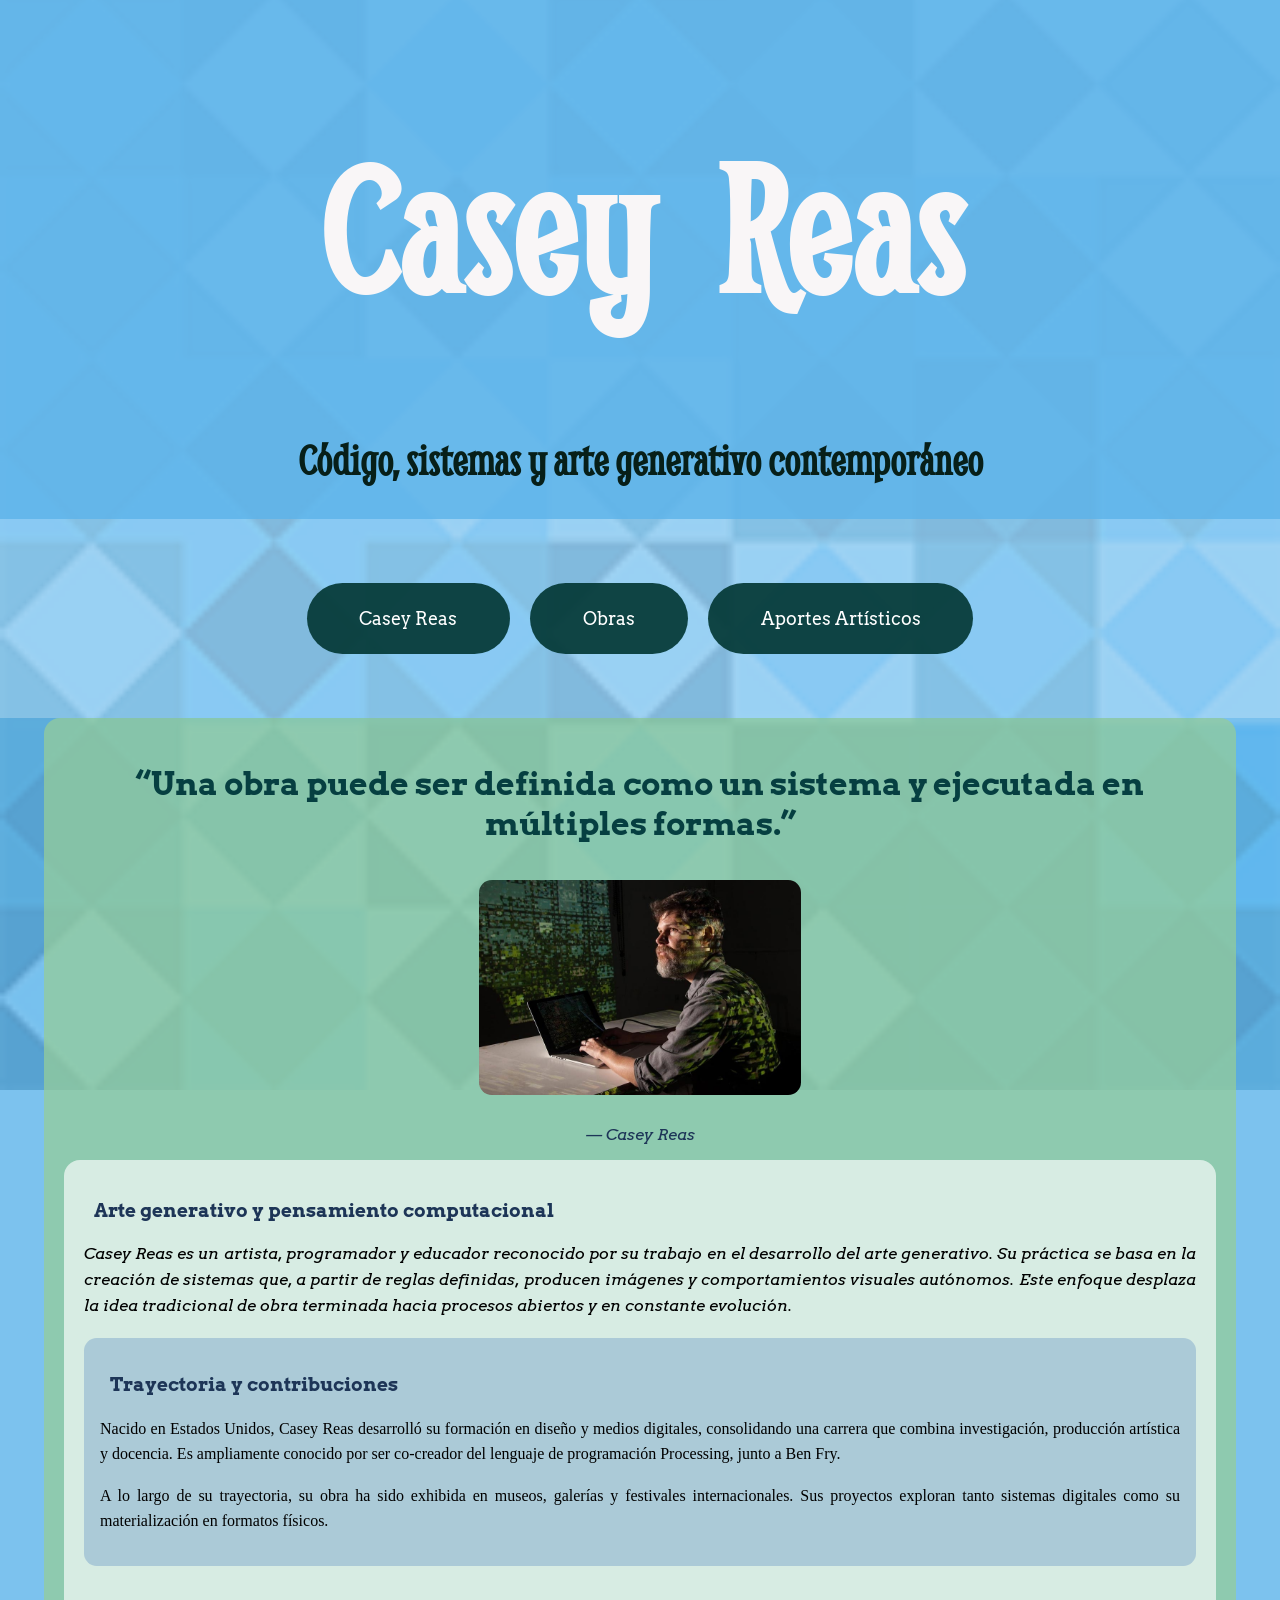
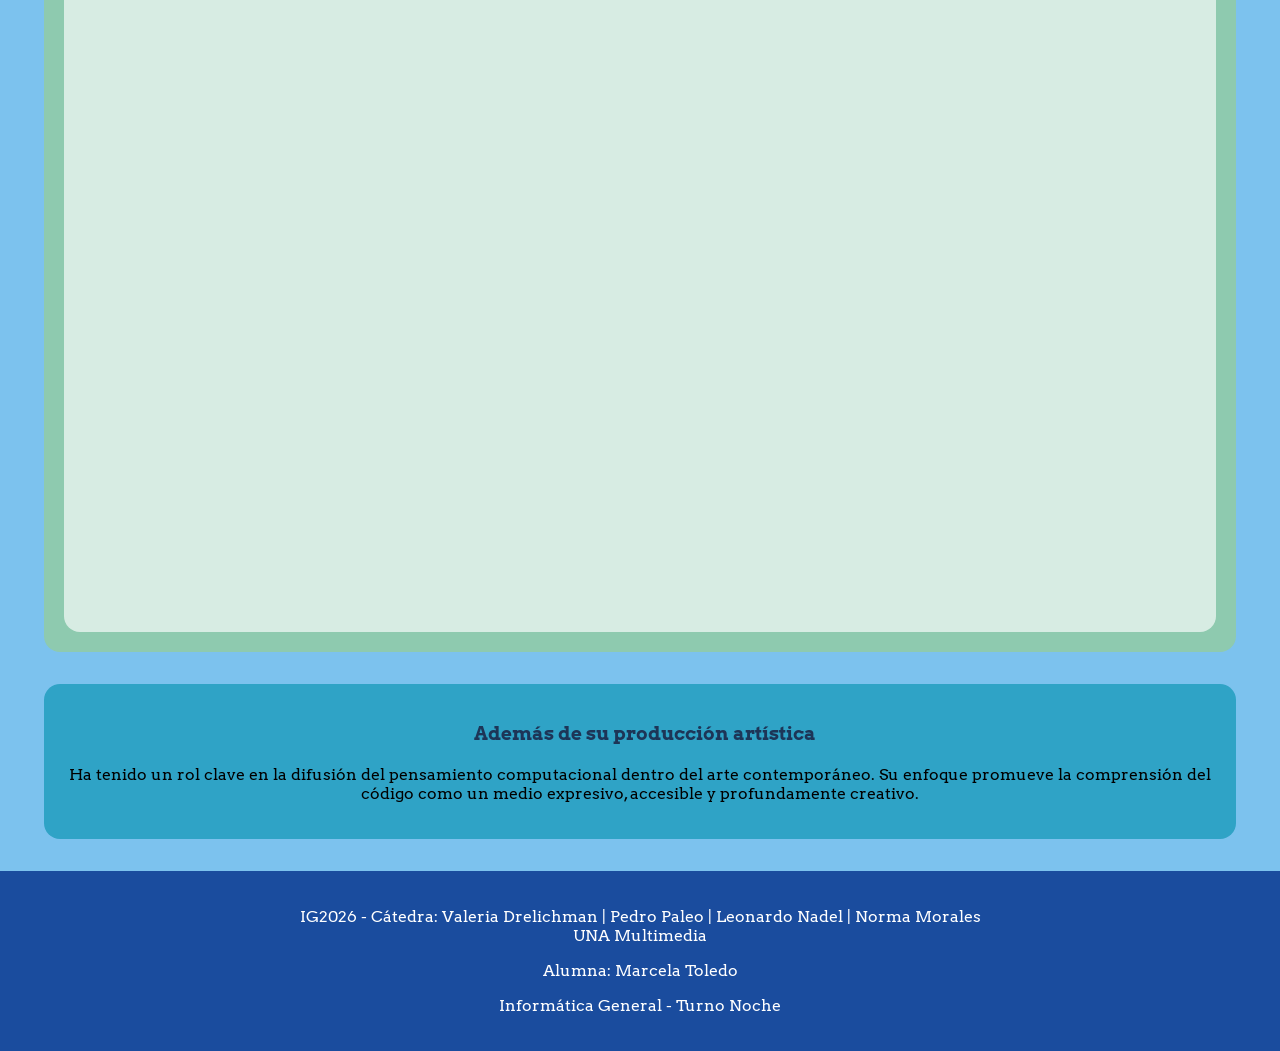
<file: index.html>
<!DOCTYPE html>
<html lang="es">

<head>
    <meta charset="utf-8">
    <meta name="viewport" content="width=device-width, initial-scale=1">
    <title>Casey Reas</title>

    <link rel="preconnect" href="https://fonts.googleapis.com">
    <link rel="preconnect" href="https://fonts.gstatic.com" crossorigin>
    <link href="https://fonts.googleapis.com/css2?family=Arvo:ital,wght@0,400;0,700;1,400;1,700&family=Smythe&display=swap" rel="stylesheet">

    <link rel="stylesheet" href="css/estilos.css">
</head>

<body>

    <div id="contenedor">

        <header class="cabecera">
            <h1 id="uva">Casey Reas</h1>
            <h2 class="subtitulo">Código, sistemas y arte generativo contemporáneo</h2>
        </header>

        <nav class="menu">
            <ul>
                <li><a href="index.html">Casey Reas</a></li>
                <li><a href="obras.html">Obras</a></li>
                <li><a href="aportesartisticos.html">Aportes Artísticos</a></li>
            </ul>
        </nav>

        <main class="contenido-principal">

            <h2 class="titulo-seccion">
                “Una obra puede ser definida como un sistema y ejecutada en múltiples formas.”
            </h2>

              <div class="galeria">
                    <img src="img/reas-1.jpg" alt="Foto Casey Reas" width="6
                    00">
                </div>

            <p class="firma"><em>— Casey Reas</em></p>

            <section class="bloque-lectura">

                <h3>Arte generativo y pensamiento computacional</h3>

                <p class="parrafo1">
                    Casey Reas es un artista, programador y educador reconocido por su trabajo en el desarrollo del arte generativo.
                    Su práctica se basa en la creación de sistemas que, a partir de reglas definidas, producen imágenes y comportamientos visuales autónomos.
                    Este enfoque desplaza la idea tradicional de obra terminada hacia procesos abiertos y en constante evolución.
                </p>

                <article>
                    <h3>Trayectoria y contribuciones</h3>

                    <p class="parrafo2">
                        Nacido en Estados Unidos, Casey Reas desarrolló su formación en diseño y medios digitales, consolidando una carrera que combina investigación, producción artística y docencia.
                        Es ampliamente conocido por ser co-creador del lenguaje de programación Processing, junto a Ben Fry.
                    </p>

                    <p class="parrafo2">
                        A lo largo de su trayectoria, su obra ha sido exhibida en museos, galerías y festivales internacionales.
                        Sus proyectos exploran tanto sistemas digitales como su materialización en formatos físicos.
                    </p>
                </article>

              <div class="video">
           <iframe 
                    width="600"
                    height="400"
                    src="https://youtu.be/_8DMEHxOLQE"
                    title="Video de YouTube"
                    frameborder="0"
                    allow="acelerometer; autoplay;clipboard-writer; encrypted-media; giroscope; picture-in-picture" allowllscreen>
            </iframe>
      </div>


            </section>

        </main>

        <aside class="lateral">
            <h3>Además de su producción artística</h3>

            <p>
                Ha tenido un rol clave en la difusión del pensamiento computacional dentro del arte contemporáneo.
                Su enfoque promueve la comprensión del código como un medio expresivo, accesible y profundamente creativo.
            </p>
        </aside>

        <footer class="pie-pagina">
            <p>
                IG2026 - Cátedra: Valeria Drelichman | Pedro Paleo | Leonardo Nadel | Norma Morales
                <br>
                UNA Multimedia
            </p>

            <address>Alumna: Marcela Toledo</address>

            <p>Informática General - Turno Noche</p>
        </footer>

    </div>

</body>
</html>
</file>
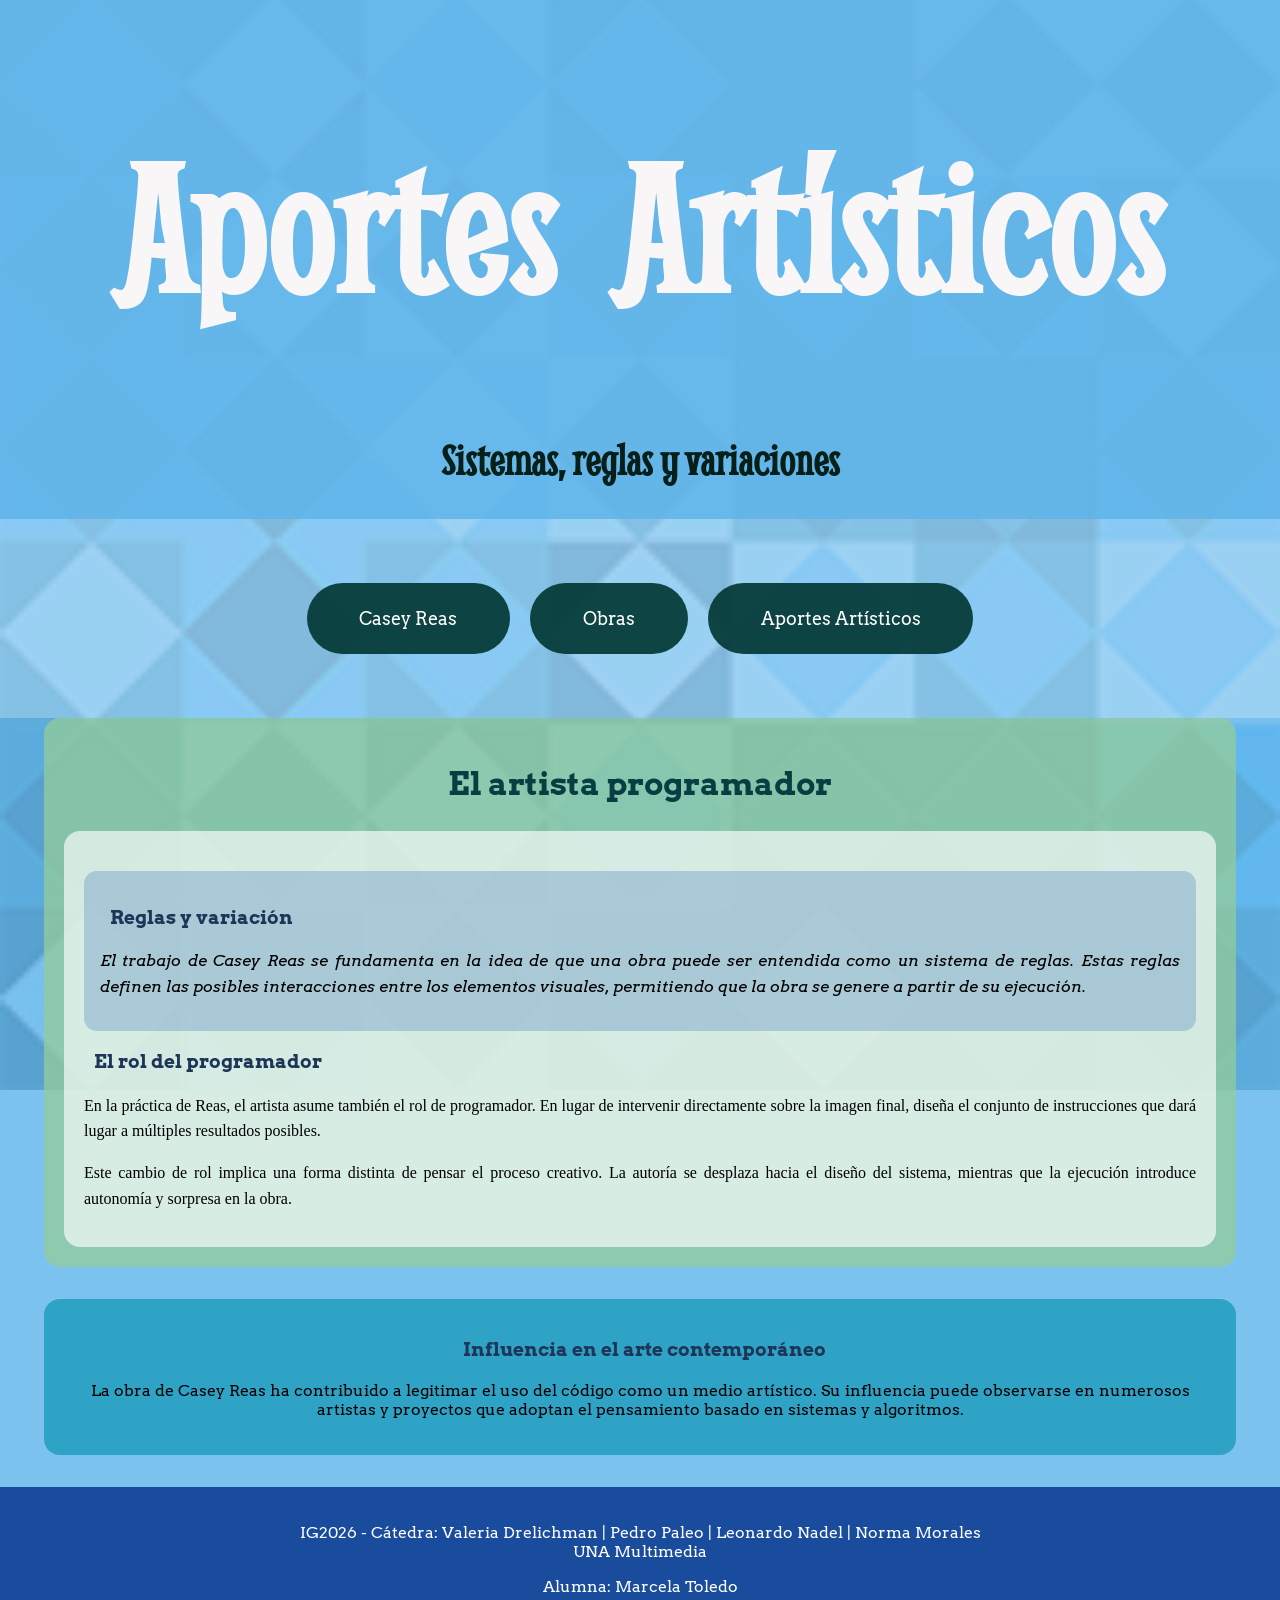
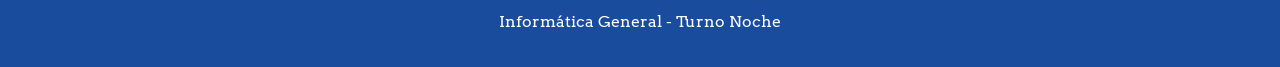
<file: aportesartisticos.html>
<!DOCTYPE html>
<html lang="es">

<head>
    <meta charset="utf-8">
    <meta name="viewport" content="width=device-width, initial-scale=1">
    <title>Aportes Artísticos</title>

    <link rel="preconnect" href="https://fonts.googleapis.com">
    <link rel="preconnect" href="https://fonts.gstatic.com" crossorigin>
    <link href="https://fonts.googleapis.com/css2?family=Arvo:ital,wght@0,400;0,700;1,400;1,700&family=Smythe&display=swap" rel="stylesheet">

    <link rel="stylesheet" href="css/estilos.css">
</head>

<body>

    <div id="contenedor">

        <header class="cabecera">
            <h1 id="uva">Aportes Artísticos</h1>
            <h2 class="subtitulo">Sistemas, reglas y variaciones</h2>
        </header>

        <nav class="menu">
            <ul>
                <li><a href="index.html">Casey Reas</a></li>
                <li><a href="obras.html">Obras</a></li>
                <li><a href="aportesartisticos.html">Aportes Artísticos</a></li>
            </ul>
        </nav>

        <main class="contenido-principal">

            <h2 class="titulo-seccion">El artista programador</h2>

            <section class="bloque-lectura">

                <article>
                    <h3>Reglas y variación</h3>

                    <p class="parrafo1">
                        El trabajo de Casey Reas se fundamenta en la idea de que una obra puede ser entendida como un sistema de reglas.
                        Estas reglas definen las posibles interacciones entre los elementos visuales, permitiendo que la obra se genere a partir de su ejecución.
                    </p>
                </article>

                <h3>El rol del programador</h3>

                <p class="parrafo2">
                    En la práctica de Reas, el artista asume también el rol de programador.
                    En lugar de intervenir directamente sobre la imagen final, diseña el conjunto de instrucciones que dará lugar a múltiples resultados posibles.
                </p>

                <p class="parrafo2">
                    Este cambio de rol implica una forma distinta de pensar el proceso creativo.
                    La autoría se desplaza hacia el diseño del sistema, mientras que la ejecución introduce autonomía y sorpresa en la obra.
                </p>

            </section>

        </main>

        <aside class="lateral">
            <h3>Influencia en el arte contemporáneo</h3>

            <p>
                La obra de Casey Reas ha contribuido a legitimar el uso del código como un medio artístico.
                Su influencia puede observarse en numerosos artistas y proyectos que adoptan el pensamiento basado en sistemas y algoritmos.
            </p>
        </aside>

        <footer class="pie-pagina">
            <p>
                IG2026 - Cátedra: Valeria Drelichman | Pedro Paleo | Leonardo Nadel | Norma Morales
                <br>
                UNA Multimedia
            </p>

            <address>Alumna: Marcela Toledo</address>

            <p>Informática General - Turno Noche</p>
        </footer>

    </div>

</body>
</html>
</file>
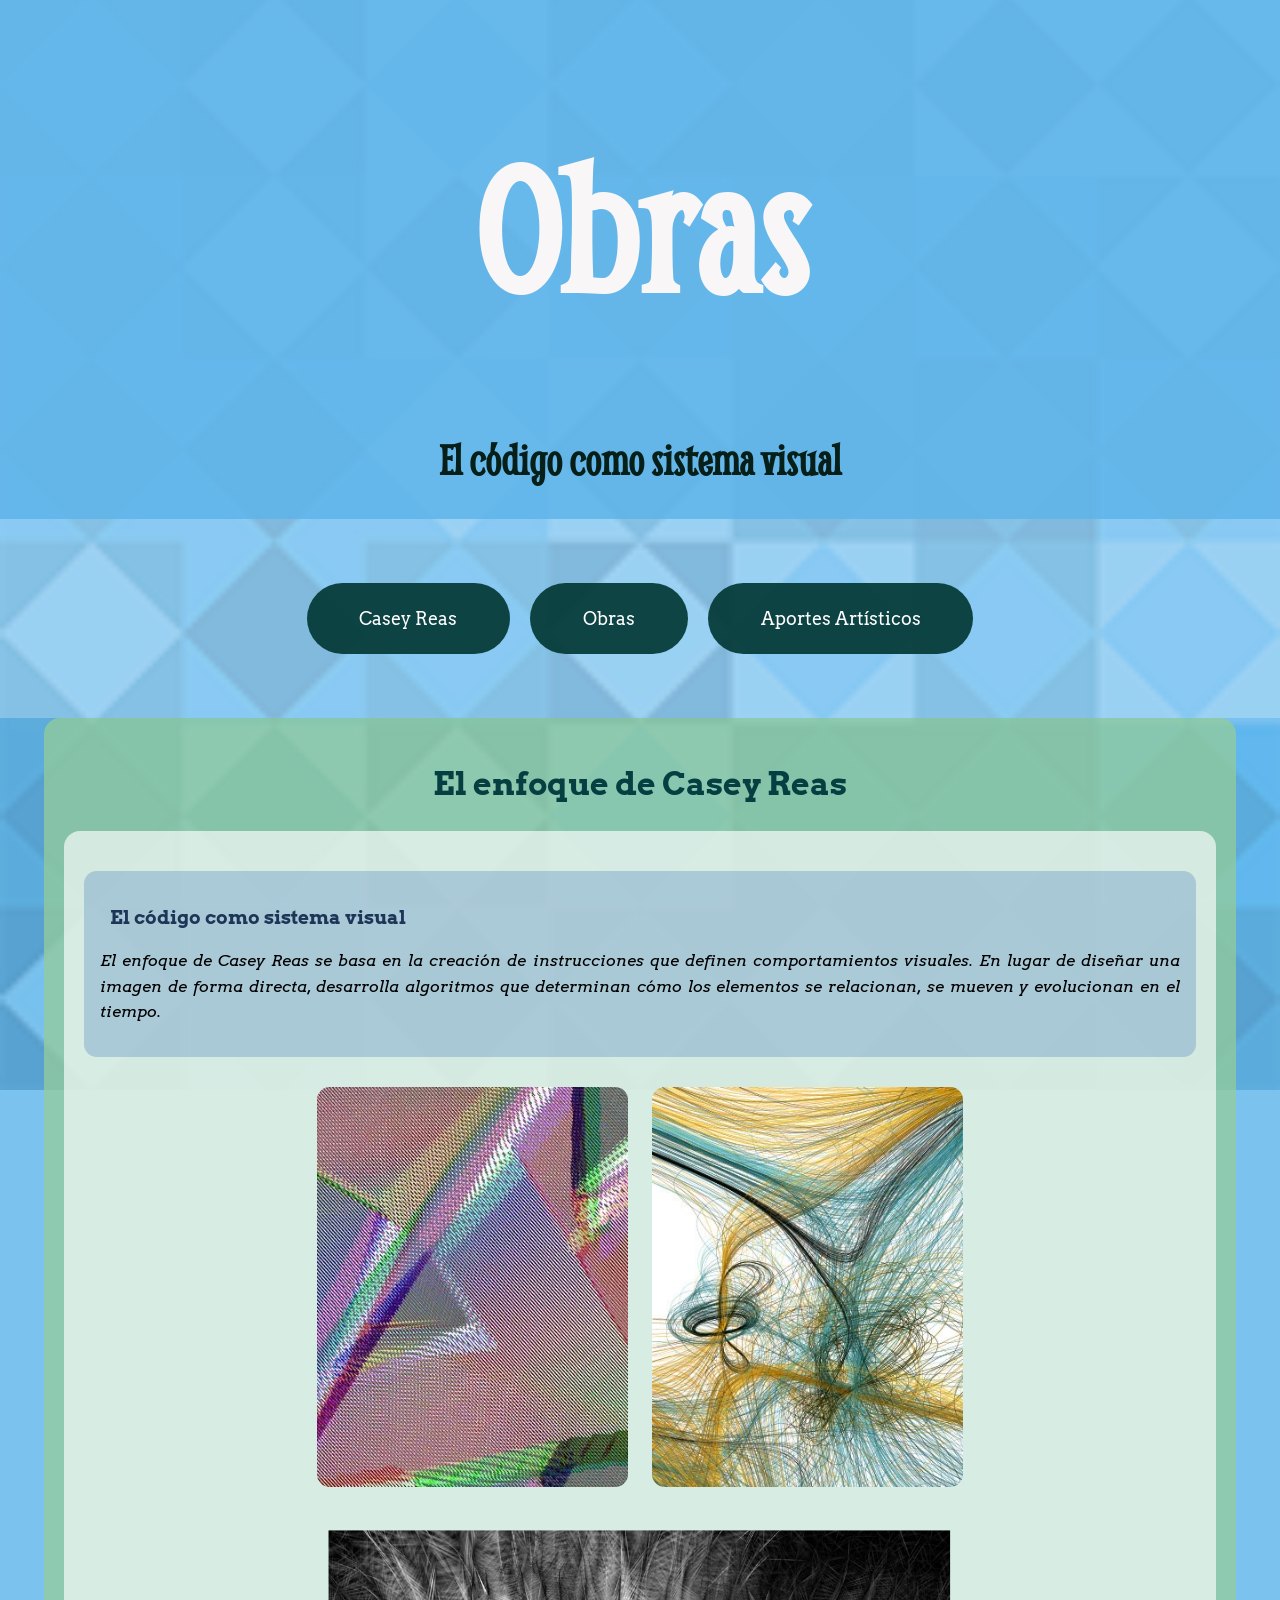
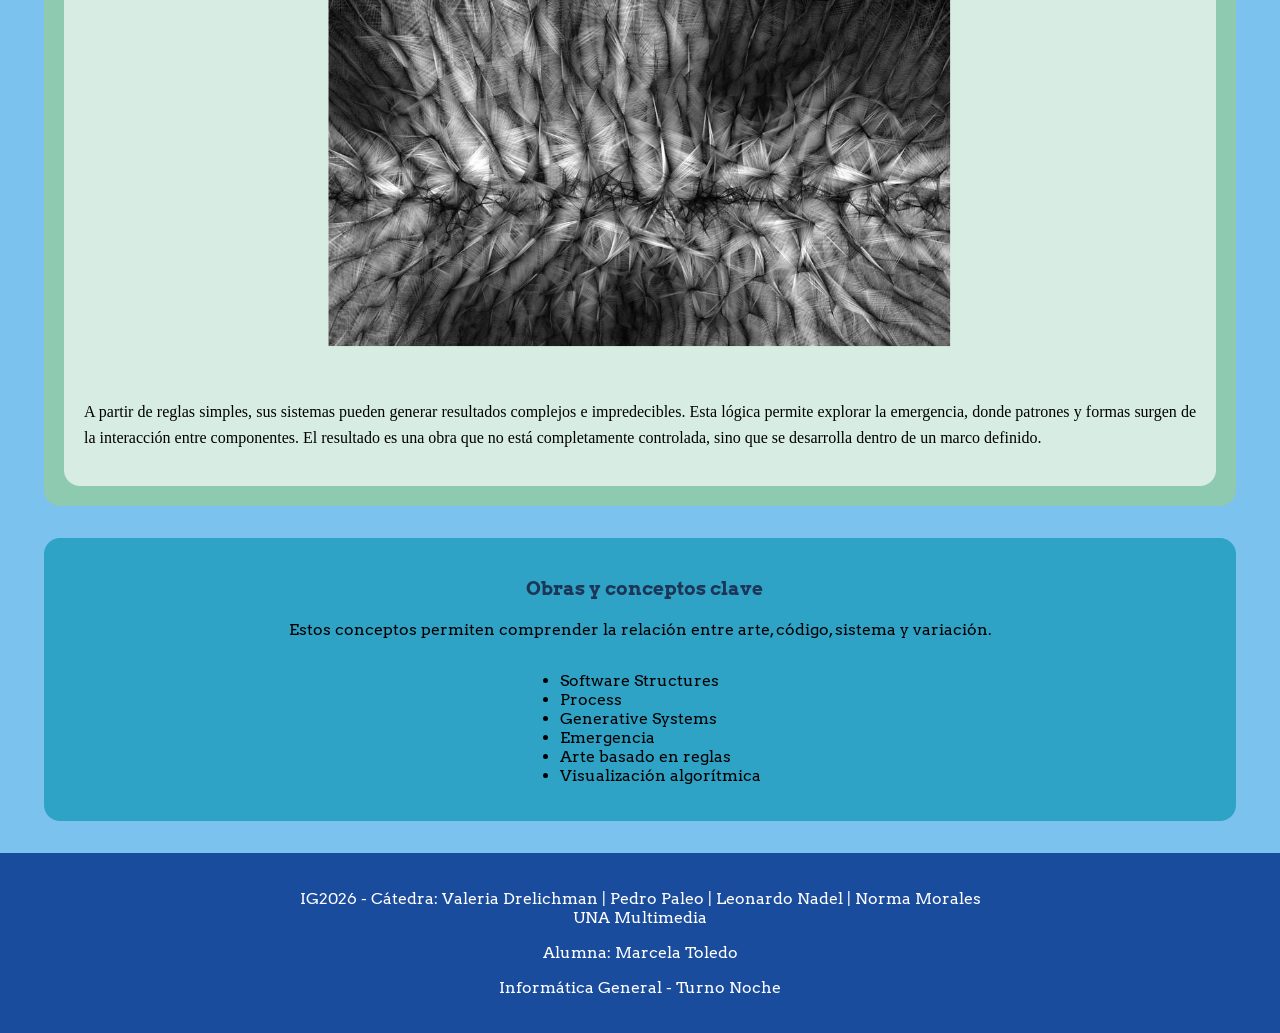
<file: obras.html>
<!DOCTYPE html>
<html lang="es">

<head>
    <meta charset="utf-8">
    <meta name="viewport" content="width=device-width, initial-scale=1">
    <title>Obras</title>

    <link rel="preconnect" href="https://fonts.googleapis.com">
    <link rel="preconnect" href="https://fonts.gstatic.com" crossorigin>
    <link href="https://fonts.googleapis.com/css2?family=Arvo:ital,wght@0,400;0,700;1,400;1,700&family=Smythe&display=swap" rel="stylesheet">

    <link rel="stylesheet" href="css/estilos.css">
</head>

<body>

    <div id="contenedor">

        <header class="cabecera">
            <h1 id="uva">Obras</h1>
            <h2 class="subtitulo">El código como sistema visual</h2>
        </header>

        <nav class="menu">
            <ul>
                <li><a href="index.html">Casey Reas</a></li>
                <li><a href="obras.html">Obras</a></li>
                <li><a href="aportesartisticos.html">Aportes Artísticos</a></li>
            </ul>
        </nav>

        <main class="contenido-principal">

            <h2 class="titulo-seccion">El enfoque de Casey Reas</h2>

            <section class="bloque-lectura">

                <article>
                    <h3>El código como sistema visual</h3>

                    <p class="parrafo1">
                        El enfoque de Casey Reas se basa en la creación de instrucciones que definen comportamientos visuales.
                        En lugar de diseñar una imagen de forma directa, desarrolla algoritmos que determinan cómo los elementos se relacionan,
                        se mueven y evolucionan en el tiempo.
                    </p>
                </article>

                <div class="galeria">
                    <img src="img/reas-3.jpg" alt="Obra generativa abstracta">
                    <img src="img/reas-4.jpg" alt="Arte generativo con líneas">
                    <img class="dos" src="img/reas-2.jpg" width="600" obra generativa en blanco y negro">

                </div>

                <p class="parrafo2">
                    A partir de reglas simples, sus sistemas pueden generar resultados complejos e impredecibles.
                    Esta lógica permite explorar la emergencia, donde patrones y formas surgen de la interacción entre componentes.
                    El resultado es una obra que no está completamente controlada, sino que se desarrolla dentro de un marco definido.
                </p>

            </section>

        </main>

        <aside class="lateral">
            <h3>Obras y conceptos clave</h3>

            <p>
                Estos conceptos permiten comprender la relación entre arte, código, sistema y variación.
            </p>

            <ul>
                <li>Software Structures</li>
                <li>Process</li>
                <li>Generative Systems</li>
                <li>Emergencia</li>
                <li>Arte basado en reglas</li>
                <li>Visualización algorítmica</li>
            </ul>
        </aside>

        <footer class="pie-pagina">
            <p>
                IG2026 - Cátedra: Valeria Drelichman | Pedro Paleo | Leonardo Nadel | Norma Morales
                <br>
                UNA Multimedia
            </p>

            <address>Alumna: Marcela Toledo</address>

            <p>Informática General - Turno Noche</p>
        </footer>

    </div>

</body>
</html>
</file>
<file: css/estilos.css>
body {

      margin: 0;

    font-family: "Arvo", serif;

    background-image: url("../img/fondo.png");

    background-size: cover;

    background-position: center;

    background-repeat: no-repeat;

    background-attachment: fixed;
}


/* CONTENEDOR */

#contenedor {

    width: 100%;

    max-width: 80rem;

    margin: 0 auto;

    background-color: rgba(101, 184, 235, 0.85);
}


/* CABECERA */

.cabecera {

    width: 100%;

    text-align: center;

    padding: 1.25rem 0;

    background-color: rgba(101, 184, 235, 0.85);

    
}


/* TITULO PRINCIPAL */

#uva {

    font-family: "Smythe", serif;

    font-size: 12rem;

    color: #f9f6f7;

    text-align: center;

    margin: 0.5em 0;
    
    word-spacing: 2rem; /* Aumenta la separación entre palabras */
}


/* SUBTITULO */

.subtitulo {

    font-family: "Smythe", serif;

    color: #071f19;

    font-size: 2.8rem;

    margin: 0.3em;
}


/* MENU */

.menu {

    padding: 1.5rem 0;

    background-color: rgba(255,255,255,0.25);
}

.menu ul {

    list-style-type: none;

    padding: 0;

    margin: 2.5rem 0;

    text-align: center;
}

.menu ul li {

    display: inline-block;

    margin: 0 0.5rem;
}

.menu ul li a {

    display: block;

    background-color: #053a37ed;

    color: white;

    text-decoration: none;

    padding: 1.4em 3em;

    border-radius: 4em;

    font-size: 1.1rem;
}



.menu ul li a:hover {

    background-color: #12eed1;

    color: rgb(12, 12, 12);
}

.menu ul li a:active {

    color: white;
}





/* CONTENIDO */

.contenido-principal {

    width: 90%;

    margin: 0 auto;

    padding: 1.25rem;

    background-color: rgba(149, 205, 154, 0.75);

    border-radius: 1rem;
}


/* TITULO SECCION */

.titulo-seccion {

    text-align: center;

    color: #063f41;

    font-size: 2rem;
}


/* FIRMA */

.firma {

    text-align: center;

    color: #1d3557;
}


/* BLOQUES DE LECTURA */

.bloque-lectura {

    background-color: rgba(255, 255, 255, 0.65);

    padding: 1.25rem;

    border-radius: 1rem;
}


/* SUBTITULOS INTERNOS */

h3 {

    color: #1d3557;

    /*border-left: 0.3rem solid #5b0a2f; no me gusta como quedo*/

    padding-left: 0.6rem;
}


/* PARRAFOS */

.parrafo1 {

    line-height: 1.6;

    text-align: justify;

    font-style: oblique;
}

.parrafo2 {

    line-height: 1.6;

    text-align: justify;

    font-family: Georgia, 'Times New Roman', Times, serif;
}


/* ARTICLE */

article {

    margin-top: 1.25rem;

    padding: 1rem;

    background-color: rgba(41, 101, 180, 0.25);

    border-radius: 0.8rem;
}


/* GALERIA HORIZONTAL */

.galeria {

    text-align: center;

    margin: 1.25rem 0;
}

.galeria img {

    width: 28%;

    margin: 0.6rem;

    border-radius: 0.8rem;

    vertical-align: top;
}


/* VIDEO */

.video{

    position: relative;

    width: 100%;

    padding-bottom: 56.25%;

    height: 0;

    overflow: hidden;

    margin-top: 1.25rem;
}


/* ASIDE */

.lateral {

    width: 90%;

    margin: 2rem auto;

    padding: 1.25rem;

    text-align: center;

    background-color: rgba(22, 153, 185, 0.75);

    border-radius: 1rem;
}

.lateral ul {

    text-align: left;

    display: inline-block;
}


/* FOOTER */

.pie-pagina {

    background-color: #1a4c9e;

    color: white;

    text-align: center;

    padding: 1.25rem;

    margin-top: 2rem;
}

.pie-pagina address {

    font-style: normal;

    margin-top: 0.6rem;
}

.dos {
    border-radius:2em;
    transform: scale(2);
    padding: 8rem     

}
</file>
